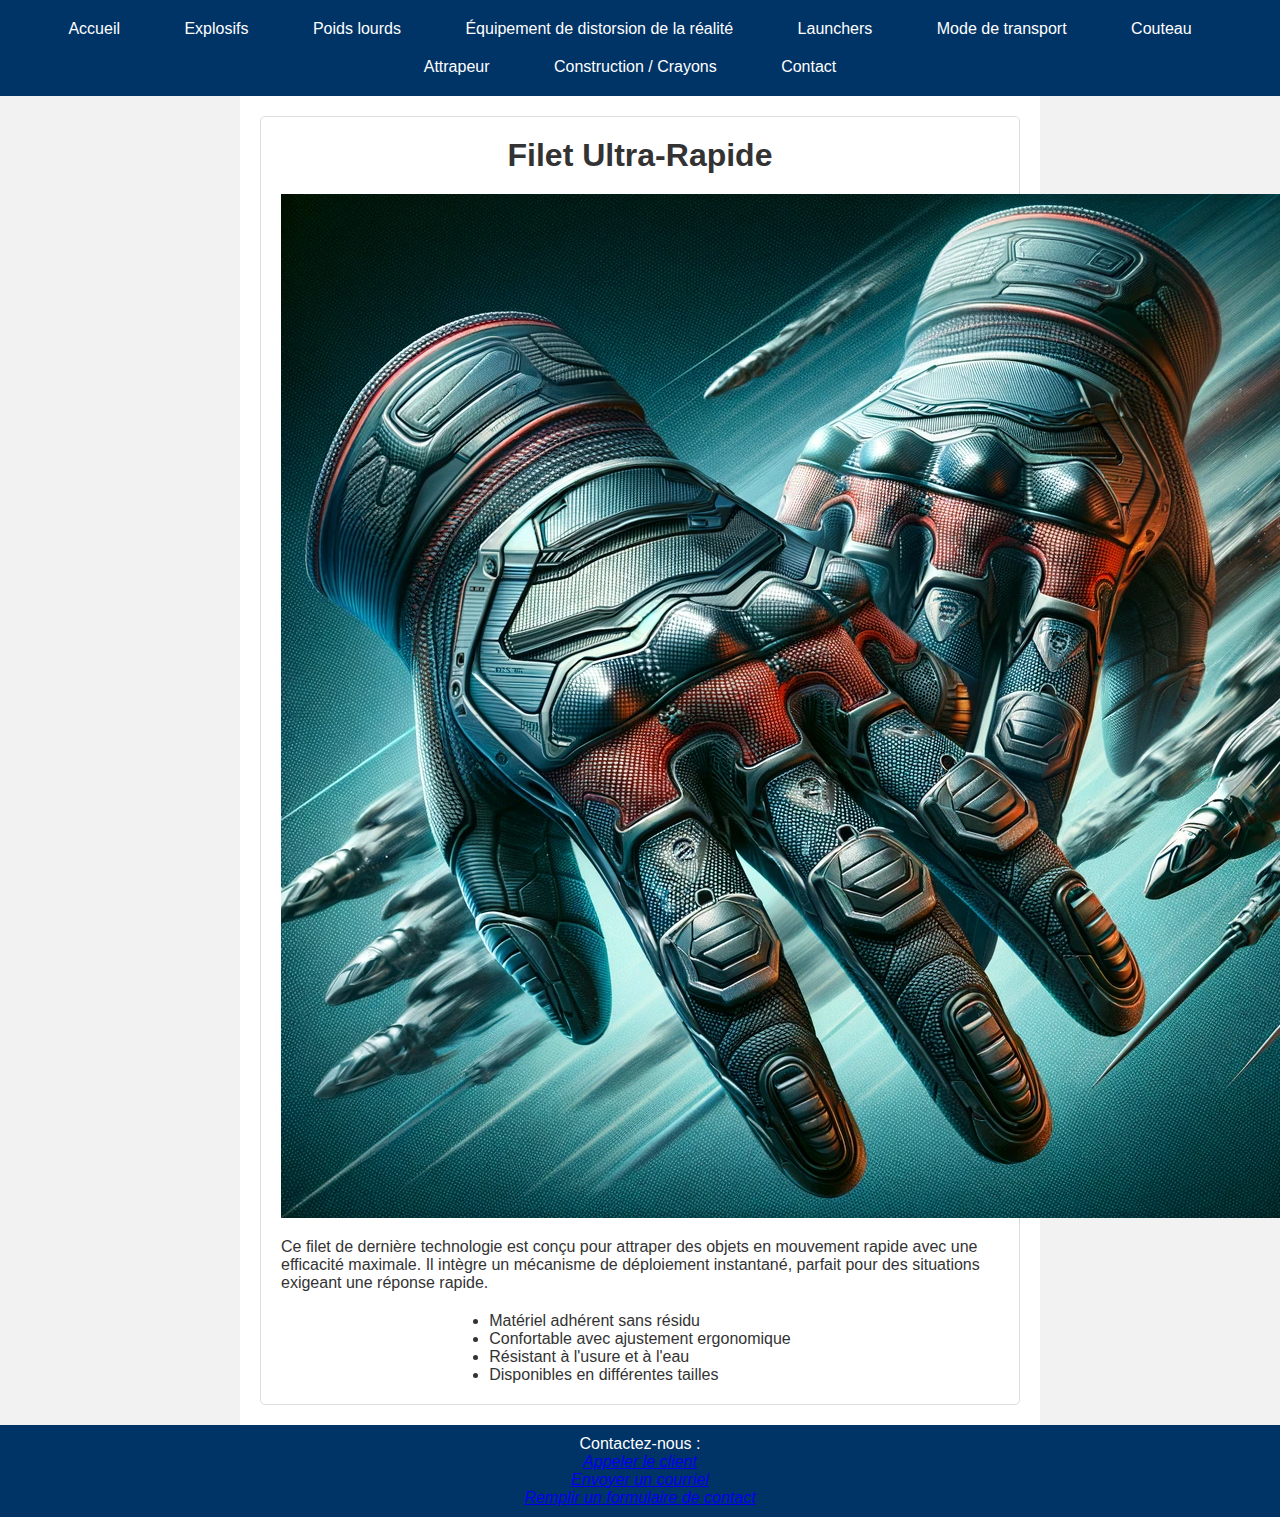
<file: Détails du produit/high-grip-gloves.html>
<!DOCTYPE html>
<html>
<head>
    <title>Filet Ultra-Rapide</title>
    <link rel="stylesheet" type="text/css" href="../css/style.css">
</head>
<body>
    <header>
        <nav>
            <ul>
                <li><a href="index.html">Accueil</a></li>
                <li><a href="explosifs.html">Explosifs</a></li>
                <li><a href="heavyweights.html">Poids lourds</a></li>
                <li><a href="distorting.html">Équipement de distorsion de la réalité</a></li>
                <li><a href="launchers.html">Launchers</a></li>
                <li><a href="transportation.html">Mode de transport</a></li>
                <li><a href="cutter.html">Couteau</a></li>
                <li><a href="catcher.html">Attrapeur</a></li>
                <li><a href="building.html">Construction / Crayons</a></li>
                <li><a href="contact.html">Contact</a></li>
            </ul>
        </nav>
    </header>

    <main>
        <section class="product-detail">
            <h1>Filet Ultra-Rapide</h1>
            <img src="../images/high-grip-gloves.png" alt="Gants à Haute Adhérence">
            <p>Ce filet de dernière technologie est conçu pour attraper des objets en mouvement rapide avec une efficacité maximale. Il intègre un mécanisme de déploiement instantané, parfait pour des situations exigeant une réponse rapide.</p>
            <ul>
                <li>Matériel adhérent sans résidu</li>
                <li>Confortable avec ajustement ergonomique</li>
                <li>Résistant à l'usure et à l'eau</li>
                <li>Disponibles en différentes tailles</li>
            </ul>
        </section>
    </main>

    <footer>
        <p>Contactez-nous :</p>
        <address>
            <a href="tel:0123456789">Appeler le client</a><br>
            <a href="mailto:dimitri.viel@ccnb.ca">Envoyer un courriel</a><br>
            <a href="contact.html">Remplir un formulaire de contact</a>
        </address>
    </footer>
</body>
</html>
</file>
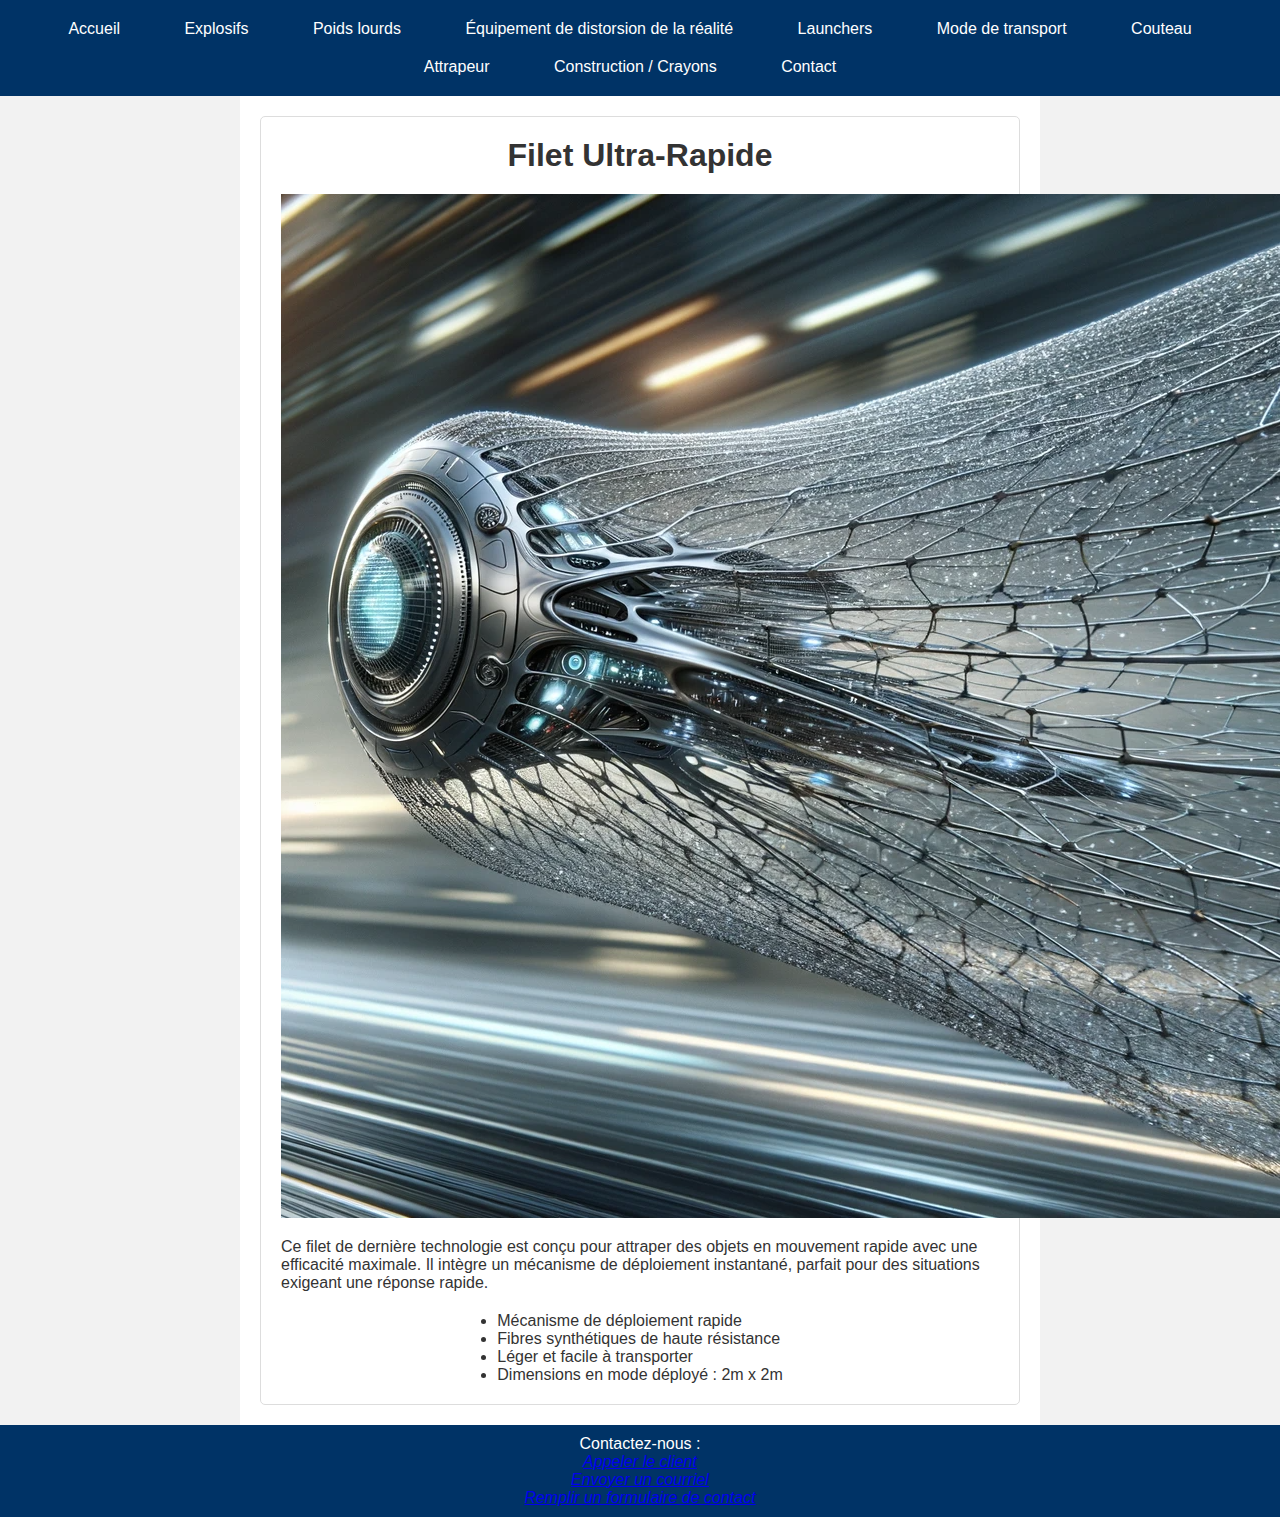
<file: Détails du produit/net-ultra-fast.html>
<!DOCTYPE html>
<html>
<head>
    <title>Filet Ultra-Rapide</title>
    <link rel="stylesheet" type="text/css" href="../css/style.css">
</head>
<body>
    <header>
        <nav>
            <ul>
                <li><a href="index.html">Accueil</a></li>
                <li><a href="explosifs.html">Explosifs</a></li>
                <li><a href="heavyweights.html">Poids lourds</a></li>
                <li><a href="distorting.html">Équipement de distorsion de la réalité</a></li>
                <li><a href="launchers.html">Launchers</a></li>
                <li><a href="transportation.html">Mode de transport</a></li>
                <li><a href="cutter.html">Couteau</a></li>
                <li><a href="catcher.html">Attrapeur</a></li>
                <li><a href="building.html">Construction / Crayons</a></li>
                <li><a href="contact.html">Contact</a></li>
            </ul>
        </nav>
    </header>

    <main>
        <section class="product-detail">
            <h1>Filet Ultra-Rapide</h1>
            <img src="../images/net-ultra-fast.png" alt="Filet Ultra-Rapide">
            <p>Ce filet de dernière technologie est conçu pour attraper des objets en mouvement rapide avec une efficacité maximale. Il intègre un mécanisme de déploiement instantané, parfait pour des situations exigeant une réponse rapide.</p>
            <ul>
                <li>Mécanisme de déploiement rapide</li>
                <li>Fibres synthétiques de haute résistance</li>
                <li>Léger et facile à transporter</li>
                <li>Dimensions en mode déployé : 2m x 2m</li>
            </ul>
        </section>
    </main>

    <footer>
        <p>Contactez-nous :</p>
        <address>
            <a href="tel:0123456789">Appeler le client</a><br>
            <a href="mailto:dimitri.viel@ccnb.ca">Envoyer un courriel</a><br>
            <a href="contact.html">Remplir un formulaire de contact</a>
        </address>
    </footer>
</body>
</html>
</file>
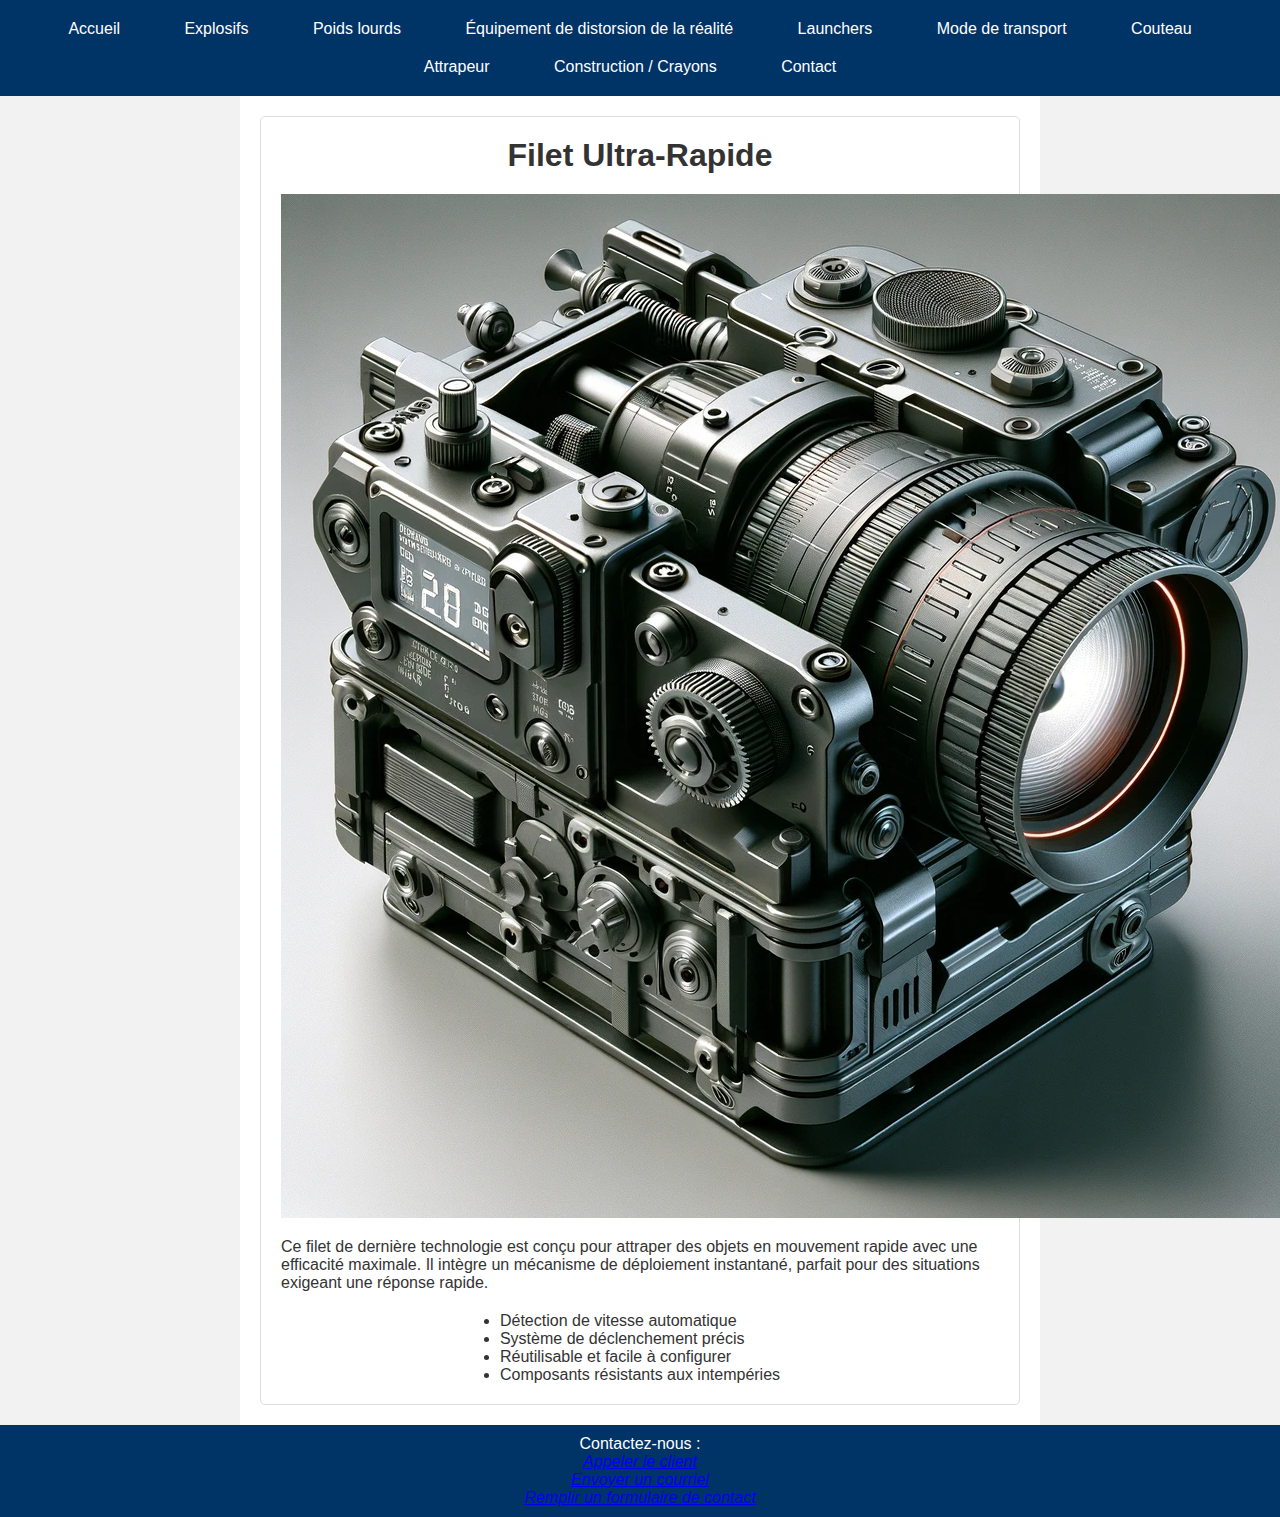
<file: Détails du produit/variable-speed-trap.html>
<!DOCTYPE html>
<html>
<head>
    <title>Filet Ultra-Rapide</title>
    <link rel="stylesheet" type="text/css" href="../css/style.css">
</head>
<body>
    <header>
        <nav>
            <ul>
                <li><a href="index.html">Accueil</a></li>
                <li><a href="explosifs.html">Explosifs</a></li>
                <li><a href="heavyweights.html">Poids lourds</a></li>
                <li><a href="distorting.html">Équipement de distorsion de la réalité</a></li>
                <li><a href="launchers.html">Launchers</a></li>
                <li><a href="transportation.html">Mode de transport</a></li>
                <li><a href="cutter.html">Couteau</a></li>
                <li><a href="catcher.html">Attrapeur</a></li>
                <li><a href="building.html">Construction / Crayons</a></li>
                <li><a href="contact.html">Contact</a></li>
            </ul>
        </nav>
    </header>

    <main>
        <section class="product-detail">
            <h1>Filet Ultra-Rapide</h1>
            <img src="../images/variable-speed-trap.png" alt="Piège à Vitesse Variable">
            <p>Ce filet de dernière technologie est conçu pour attraper des objets en mouvement rapide avec une efficacité maximale. Il intègre un mécanisme de déploiement instantané, parfait pour des situations exigeant une réponse rapide.</p>
            <ul>
                <li>Détection de vitesse automatique</li>
                <li>Système de déclenchement précis</li>
                <li>Réutilisable et facile à configurer</li>
                <li>Composants résistants aux intempéries</li>
            </ul>
        </section>
    </main>

    <footer>
        <p>Contactez-nous :</p>
        <address>
            <a href="tel:0123456789">Appeler le client</a><br>
            <a href="mailto:dimitri.viel@ccnb.ca">Envoyer un courriel</a><br>
            <a href="contact.html">Remplir un formulaire de contact</a>
        </address>
    </footer>
</body>
</html>
</file>
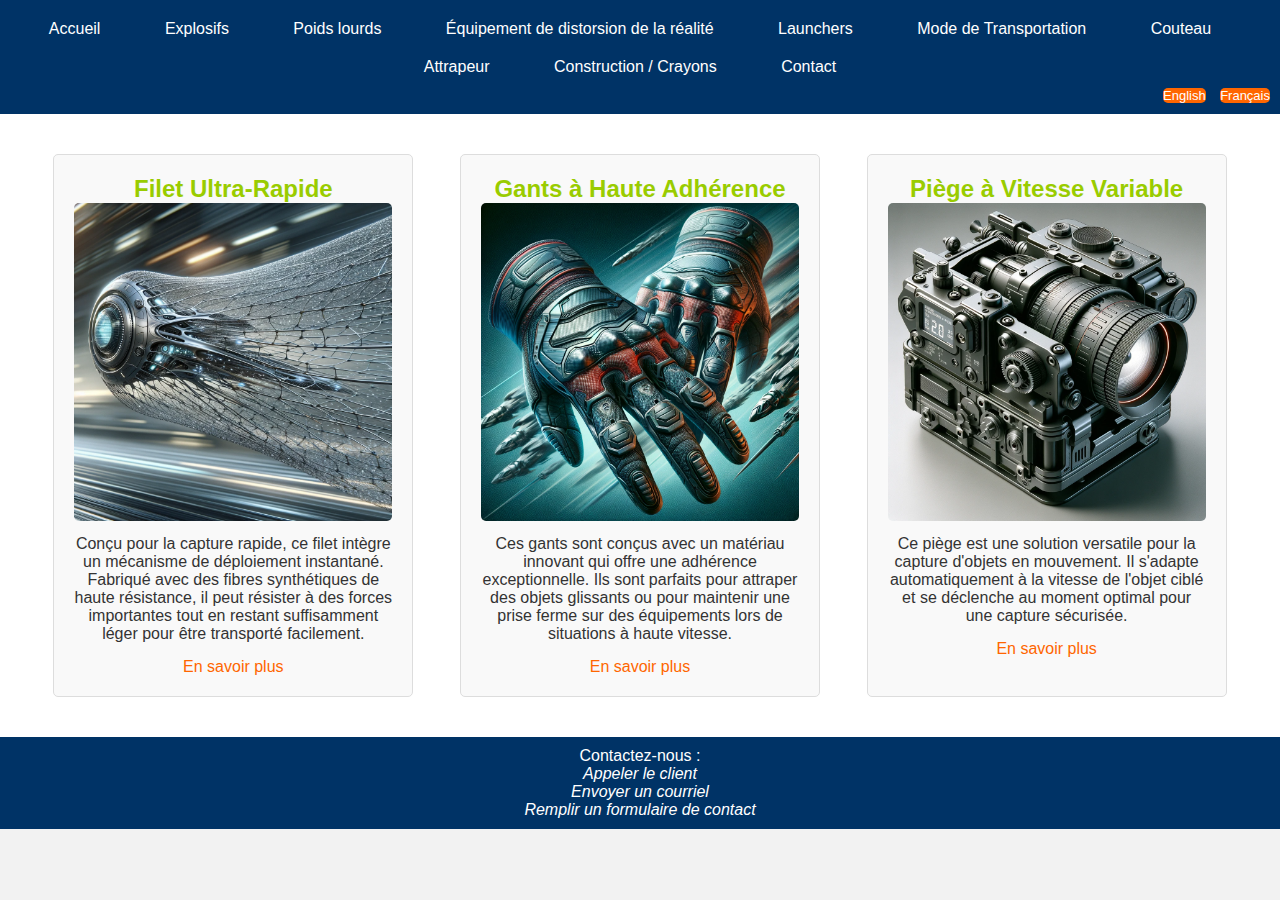
<file: html/Catcher.html>
<!DOCTYPE html>
<html lang="en">
    <meta charset="UTF-8">
    <meta name="viewport" content="width=device-width, initial-scale=1.0">
<head>
    <title>Catcher</title>
    <link rel="stylesheet" type="text/css" href="../css/stylecatcher.css">
</head>
<body>
    <header>
        <nav>
            <ul>
                <li><a href="index.html">Accueil</a></li>
                <li><a href="explosifs.html">Explosifs</a></li>
                <li><a href="heavyweights.html">Poids lourds</a></li>
                <li><a href="Distorting.html">Équipement de distorsion de la réalité</a></li>
                <li><a href="Launchers.html">Launchers</a></li>
                <li><a href="Transportation.html">Mode de Transportation</a></li>
                <li><a href="Cutter.html">Couteau</a></li>
                <li><a href="catcher.html">Attrapeur</a></li>
                <li><a href="Building.html">Construction / Crayons</a></li>
                <li><a href="Contact.html">Contact</a></li>
            </ul>
            <div class="language-selector">
                <button onclick="changeLanguage('en')">English</button>
                <button onclick="changeLanguage('fr')">Français</button>
            </div>
        </nav>
    </header>
    <main>   
        <main>
            <section class="product-list">
                <!-- Produit: Filet Ultra-Rapide -->
                <article class="product">
                    <h2>Filet Ultra-Rapide</h2>
                    <img src="../images/net-ultra-fast.png" alt="Filet Ultra-Rapide">
                    <p>Conçu pour la capture rapide, ce filet intègre un mécanisme de déploiement instantané. Fabriqué avec des fibres synthétiques de haute résistance, il peut résister à des forces importantes tout en restant suffisamment léger pour être transporté facilement.</p>
                    <a href="../Details du produit/net-ultra-fast.html">En savoir plus</a>
                </article>
        
                <!-- Produit: Gants à Haute Adhérence -->
                <article class="product">
                    <h2>Gants à Haute Adhérence</h2>
                    <img src="../images/high-grip-gloves.png" alt="Gants à Haute Adhérence">
                    <p>Ces gants sont conçus avec un matériau innovant qui offre une adhérence exceptionnelle. Ils sont parfaits pour attraper des objets glissants ou pour maintenir une prise ferme sur des équipements lors de situations à haute vitesse.</p>
                    <a href="../Details du produit/high-grip-gloves.html">En savoir plus</a>
                </article>
        
                <!-- Produit: Piège à Vitesse Variable -->
                <article class="product">
                    <h2>Piège à Vitesse Variable</h2>
                    <img src="../images/variable-speed-trap.png" alt="Piège à Vitesse Variable">
                    <p>Ce piège est une solution versatile pour la capture d'objets en mouvement. Il s'adapte automatiquement à la vitesse de l'objet ciblé et se déclenche au moment optimal pour une capture sécurisée.</p>
                   
                    <a href="../Details du produit/variable-speed-trap.html">En savoir plus</a>
                </article>
            </section>
        </main>
        
    </main>
    <footer>
        <p>Contactez-nous :</p>
        <address>
            <a href="tel:0123456789"> Appeler le client</a><br>
            <a href="mailto:Dimtri.Viel@ccnb.ca"> Envoyer un courriel</a><br>
            <a href="contact.html"> Remplir un formulaire de contact</a>
        </address>
    </footer>
</body>
</html>
</file>
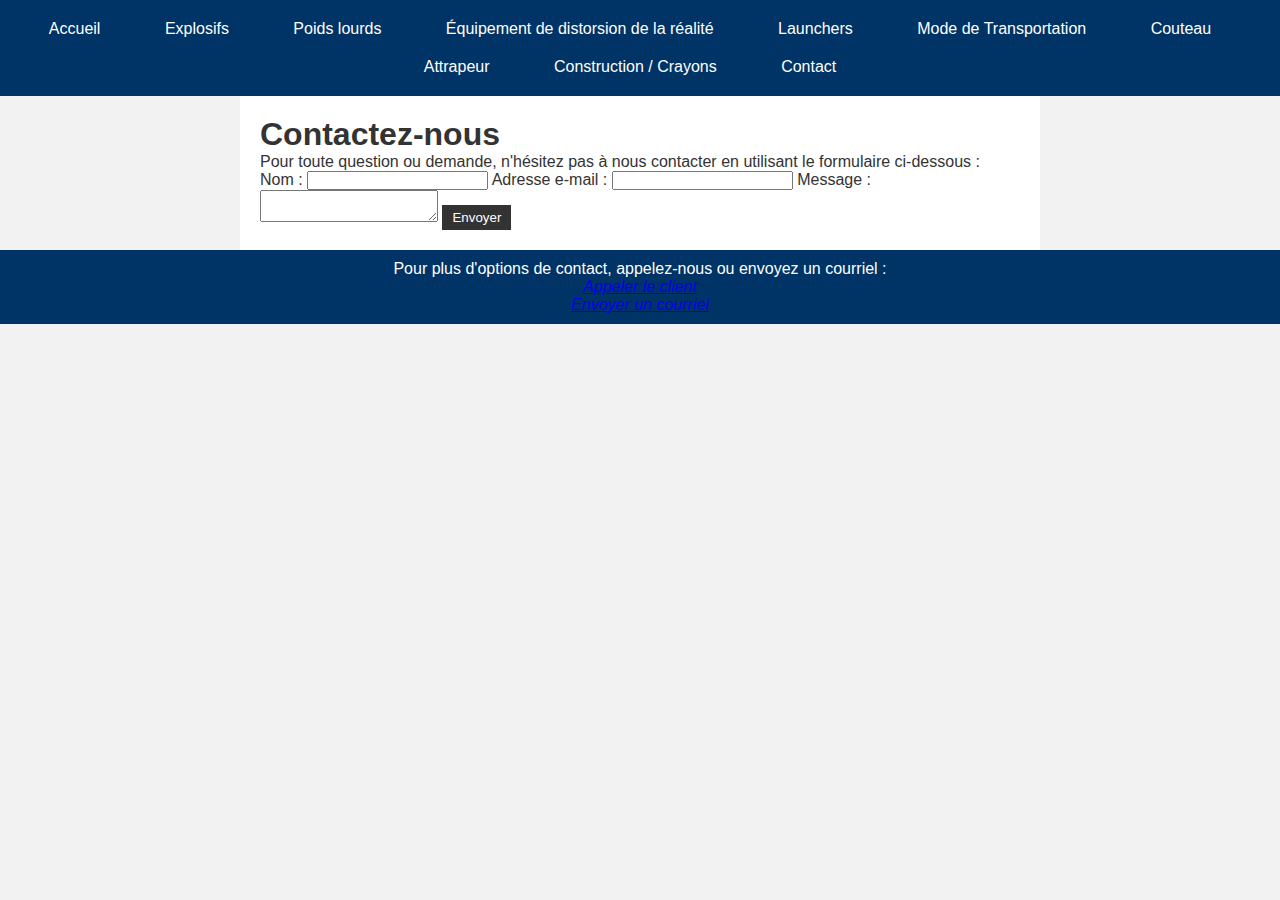
<file: html/Contact.html>
<!DOCTYPE html>
<html>
<head>
    <title>Contact - Acme Corp</title>
    <link rel="stylesheet" type="text/css" href="../css/style.css">
</head>
<body>

    <header>
        <nav>
            <ul>
                <li><a href="index.html">Accueil</a></li>
                <li><a href="explosifs.html">Explosifs</a></li>
                <li><a href="heavyweights.html">Poids lourds</a></li>
                <li><a href="Distorting.html">Équipement de distorsion de la réalité</a></li>
                <li><a href="Launchers.html">Launchers</a></li>
                <li><a href="Transportation.html">Mode de Transportation</a></li>
                <li><a href="Cutter.html">Couteau</a></li>
                <li><a href="catcher.html">Attrapeur</a></li>
                <li><a href="Building.html">Construction / Crayons</a></li>
                <li><a href="Contact.html">Contact</a></li>
            </ul>
        </nav>
    </header>
    
    <main>
        <h1>Contactez-nous</h1>
        <p>Pour toute question ou demande, n'hésitez pas à nous contacter en utilisant le formulaire ci-dessous :</p>
        <form action="#" method="post">
            <label for="nom">Nom :</label>
            <input type="text" id="nom" name="nom" required>
            
            <label for="email">Adresse e-mail :</label>
            <input type="email" id="email" name="email" required>
            
            <label for="message">Message :</label>
            <textarea id="message" name="message" required></textarea>
            
            <button type="submit">Envoyer</button>
        </form>
    </main>
    
    <footer>
        <p>Pour plus d'options de contact, appelez-nous ou envoyez un courriel :</p>
        <address>
            <a href="tel:0123456789">Appeler le client</a><br>
            <a href="mailto:Dimtri.Viel@ccnb.ca">Envoyer un courriel</a>
        </address>
    </footer>
</body>
</html>
</file>
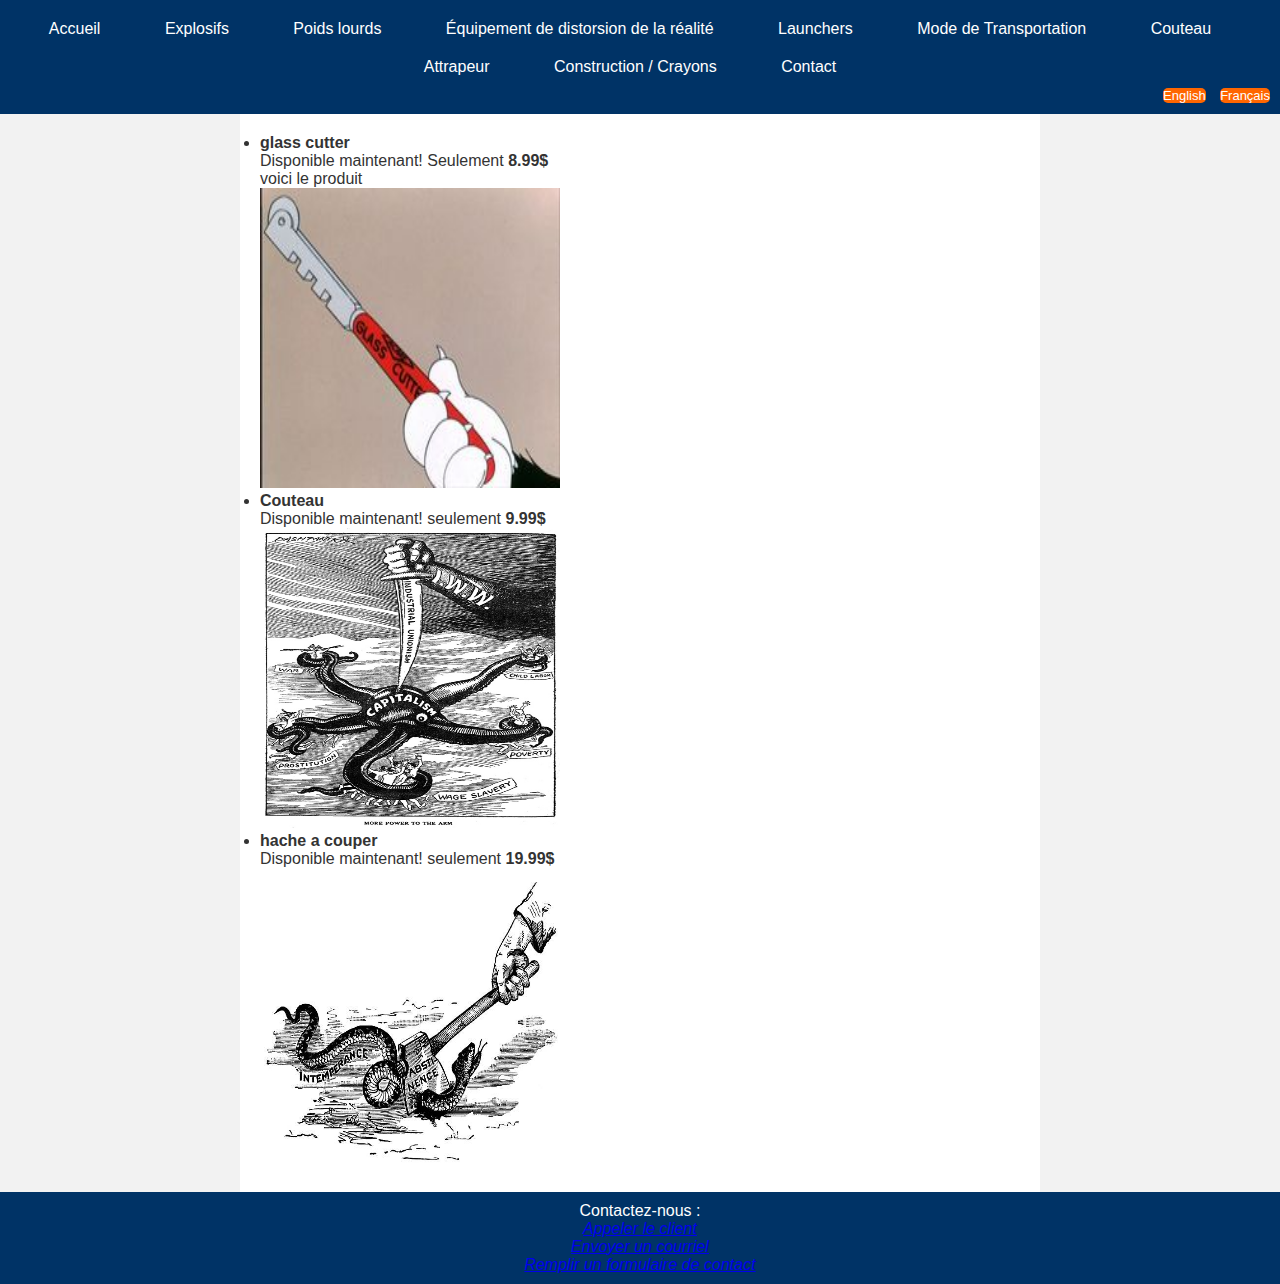
<file: html/Cutter.html>
<!DOCTYPE html>
<html>
<head>
    <title>Cutter</title>
    <link rel="stylesheet" type="text/css" href="../css/style.css">
</head>
<body>
    <header>
        <nav>
            <ul>
                <li><a href="index.html">Accueil</a></li>
                <li><a href="explosifs.html">Explosifs</a></li>
                <li><a href="heavyweights.html">Poids lourds</a></li>
                <li><a href="Distorting.html">Équipement de distorsion de la réalité</a></li>
                <li><a href="Launchers.html">Launchers</a></li>
                <li><a href="Transportation.html">Mode de Transportation</a></li>
                <li><a href="Cutter.html">Couteau</a></li>
                <li><a href="catcher.html">Attrapeur</a></li>
                <li><a href="Building.html">Construction / Crayons</a></li>
                <li><a href="Contact.html">Contact</a></li>
            </ul>

            <div class="language-selector">
                <button onclick="changeLanguage('en')">English</button>
                <button onclick="changeLanguage('fr')">Français</button>
            </div>
        </nav>
    </header>
    <main>
        <!-- Insérez ici la liste des articles pour couper -->
        <ul>
            <li> <strong> glass cutter</strong></li>
                Disponible maintenant! Seulement <strong>8.99$</strong> 
        </ul>
        <p>voici le produit</p>
        <img src="../images/glass cutter.jpg" alt=" glass cutter " width="300" height="300">

        <ul>
            <li> <strong>Couteau</strong></li>
            Disponible maintenant! seulement <strong>9.99$</strong>
        </ul>
        <img src="../images/couteau.jpg" alt="couteau" width="300" height="300">
         
        <ul>
            <li> <strong>hache a couper</strong></li>
            Disponible maintenant! seulement <strong>19.99$</strong>
        </ul>
        <img src="../images/hache.jpg" alt="balls" alt="hache" width="300" height="300">
                
        
    </main>
    <footer>
        <p>Contactez-nous :</p>
        <address>
            <a href="tel:0123456789"> Appeler le client</a><br>
            <a href="mailto:Dimtri.Viel@ccnb.ca"> Envoyer un courriel</a><br>
            <a href="contact.html"> Remplir un formulaire de contact</a>
        </address>
    </footer>
</body>
</html>
</file>
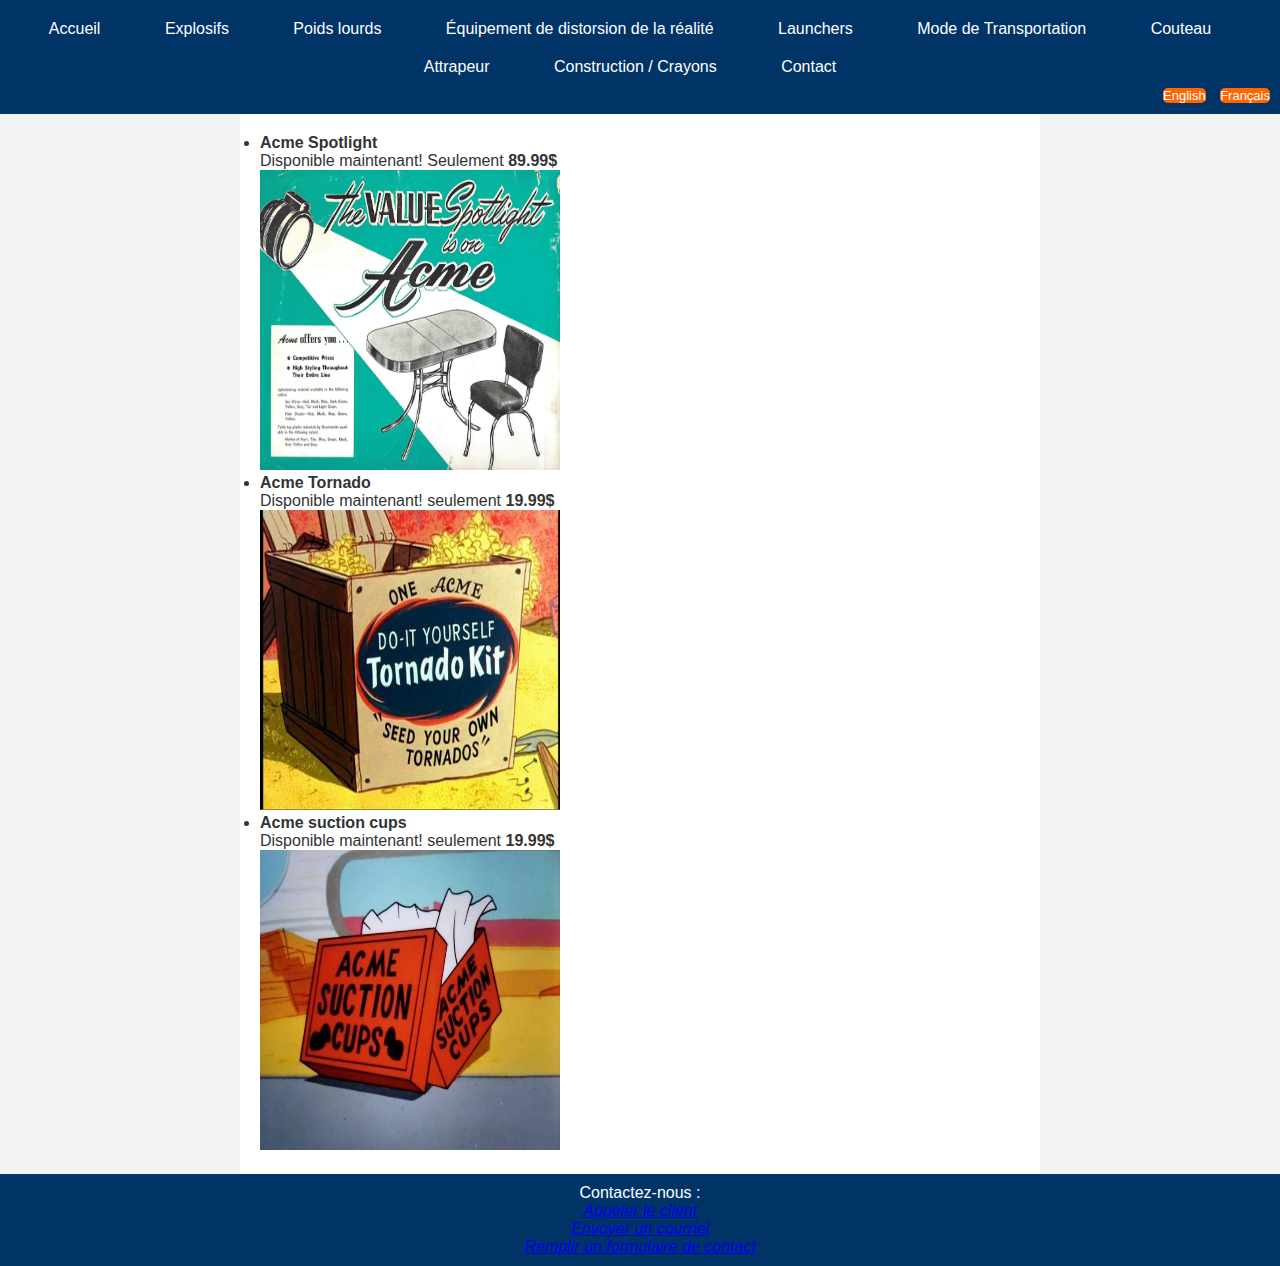
<file: html/Distorting.html>
<!DOCTYPE html>
<html>
<head>
    <title>Reality-Distorting Equipment</title>
    <link rel="stylesheet" type="text/css" href="../css/style.css">
</head>
<body>
    <header>
        <nav>
            <ul>
                <li><a href="index.html">Accueil</a></li>
                <li><a href="explosifs.html">Explosifs</a></li>
                <li><a href="heavyweights.html">Poids lourds</a></li>
                <li><a href="Distorting.html">Équipement de distorsion de la réalité</a></li>
                <li><a href="Launchers.html">Launchers</a></li>
                <li><a href="Transportation.html">Mode de Transportation</a></li>
                <li><a href="Cutter.html">Couteau</a></li>
                <li><a href="catcher.html">Attrapeur</a></li>
                <li><a href="Building.html">Construction / Crayons</a></li>
                <li><a href="Contact.html">Contact</a></li>
            </ul>

            <div class="language-selector">
                <button onclick="changeLanguage('en')">English</button>
                <button onclick="changeLanguage('fr')">Français</button>
            </div>   
        </nav>
    </header>
    <main>
        <!-- Insérez ici la liste des articles pour créer de nouvelles dimensions -->
        
        <ul>
            <li> <strong> Acme Spotlight</strong></li>
                Disponible maintenant! Seulement <strong>89.99$</strong>
        </ul>
        <img src="../images/acme Spotlight.jpg" alt=" Spotlight " width="300" height="300">
        
        <ul>
            
            <li> <strong>Acme Tornado</strong></li>
            Disponible maintenant! seulement <strong>19.99$</strong>
        </ul>
        <img src="../images/Acme Tornado.jpg" alt="Tornado" width="300" height="300">
         
        <ul>
            <li> <strong>Acme suction cups</strong></li>
            Disponible maintenant! seulement <strong>19.99$</strong>
        </ul>
        <img src="../images/suction cups.jpg" alt="suction cups" alt="hache" width="300" height="300">
        
    </main>
    <footer>
        <p>Contactez-nous :</p>
        <address>
            <a href="tel:0123456789"> Appeler le client</a><br>
            <a href="mailto:Dimtri.Viel@ccnb.ca"> Envoyer un courriel</a><br>
            <a href="contact.html"> Remplir un formulaire de contact</a>
        </address>
    </footer>
</body>
</html>
</file>
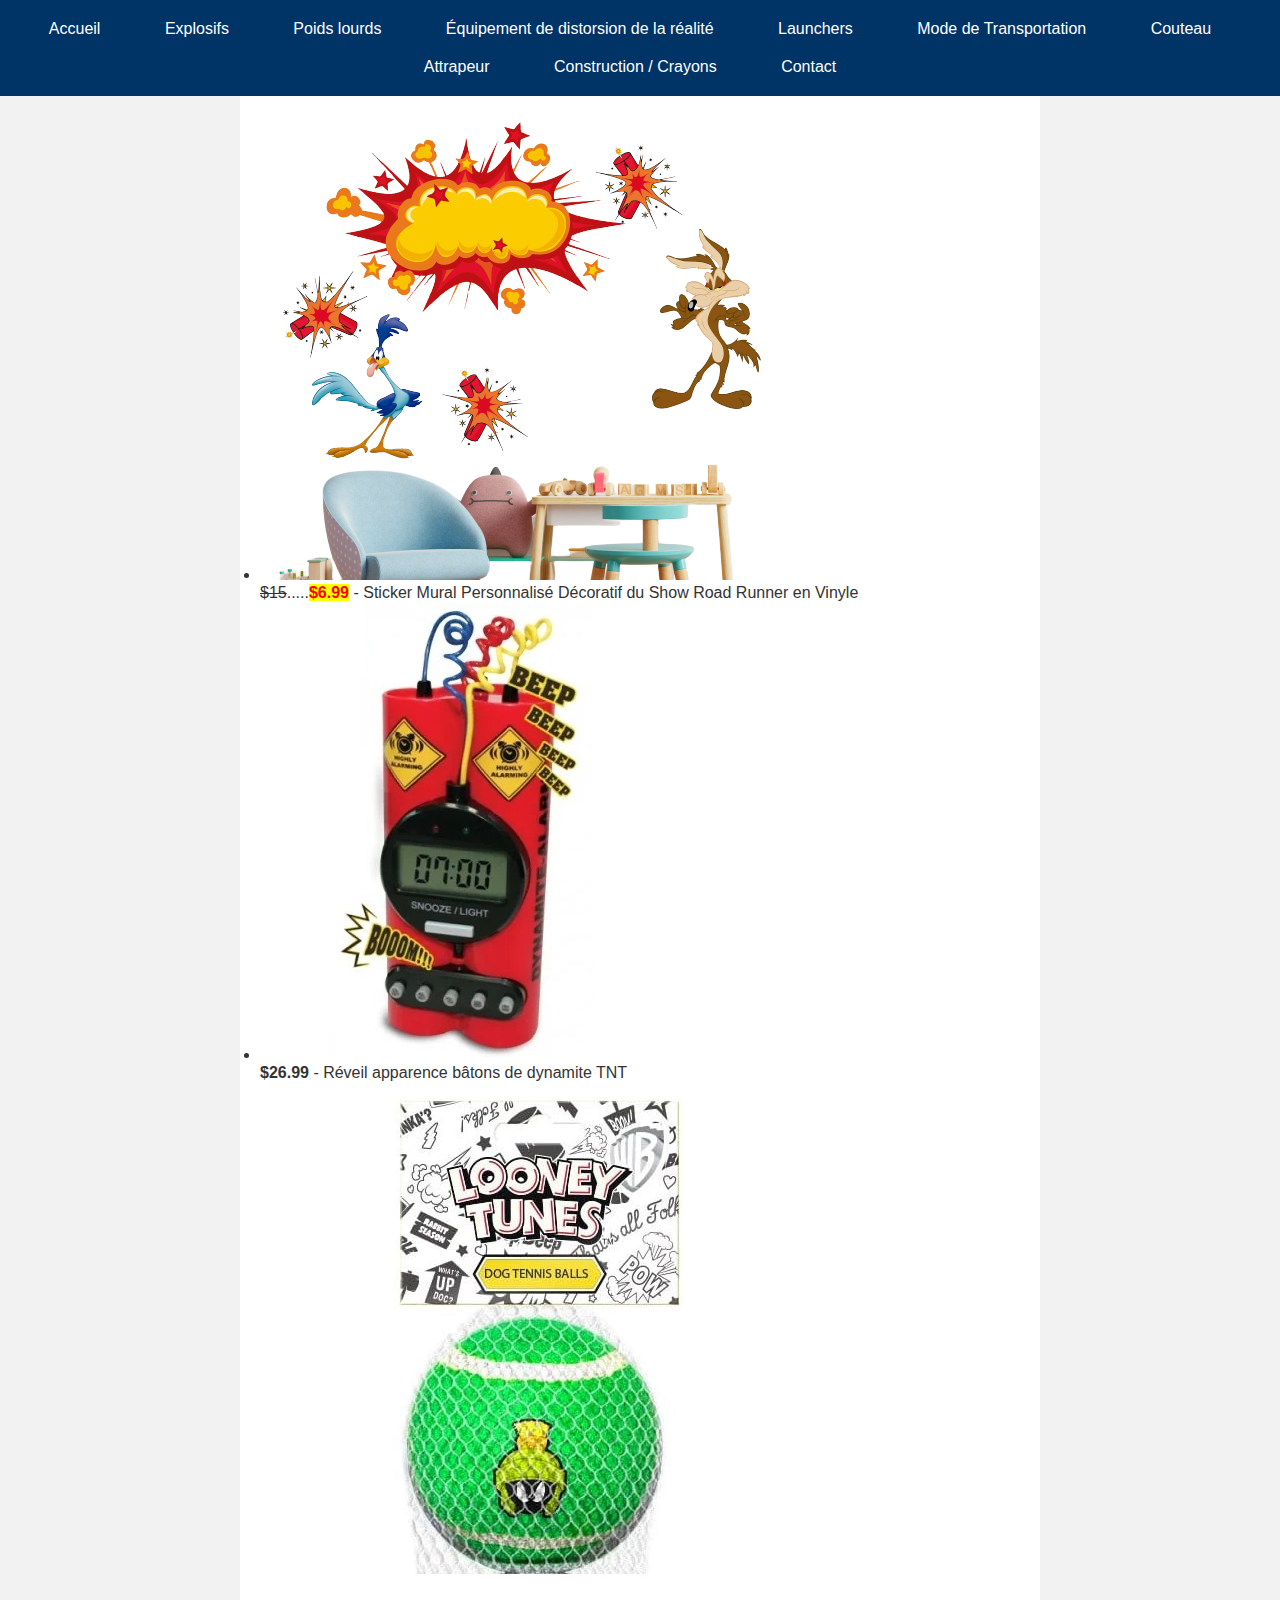
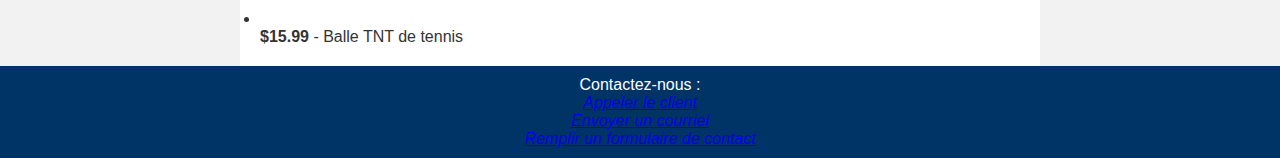
<file: html/Explosifs.html>
<!DOCTYPE html>
<html>
<head>
    <title>Explosifs</title>
    <link rel="stylesheet" type="text/css" href="../css/style.css">
</head>
<body>
    <header>
        <nav>
            <ul>
                <li><a href="index.html">Accueil</a></li>
                <li><a href="explosifs.html">Explosifs</a></li>
                <li><a href="heavyweights.html">Poids lourds</a></li>
                <li><a href="Distorting.html">Équipement de distorsion de la réalité</a></li>
                <li><a href="Launchers.html">Launchers</a></li>
                <li><a href="Transportation.html">Mode de Transportation</a></li>
                <li><a href="Cutter.html">Couteau</a></li>
                <li><a href="catcher.html">Attrapeur</a></li>
                <li><a href="Building.html">Construction / Crayons</a></li>
                <li><a href="Contact.html">Contact</a></li>
            </ul>
        </nav>
    </header>
    <main>
        <ul>
            <li><img src="../images/1-Sticker_Mural.png"><p> <del>$15</del>.....<mark style="color: red;"><b>$6.99</b></mark> - Sticker Mural Personnalisé Décoratif du Show Road Runner en Vinyle</p></li>
            <li><img src="../images/4-TNT.jpg"><p> <b>$26.99</b> - Réveil apparence bâtons de dynamite TNT</p></li>
            <li><img src="../images/5-TNTtennis.jpg"><p> <b>$15.99</b> - Balle TNT de tennis </p></li>
        </ul>
    </main>
    <footer>
        <p>Contactez-nous :</p>
        <address>
            <a href="tel:0123456789"> Appeler le client</a><br>
            <a href="mailto:Dimtri.Viel@ccnb.ca"> Envoyer un courriel</a><br>
            <a href="contact.html"> Remplir un formulaire de contact</a>
        </address>
    </footer>
</body>
</html>
</file>
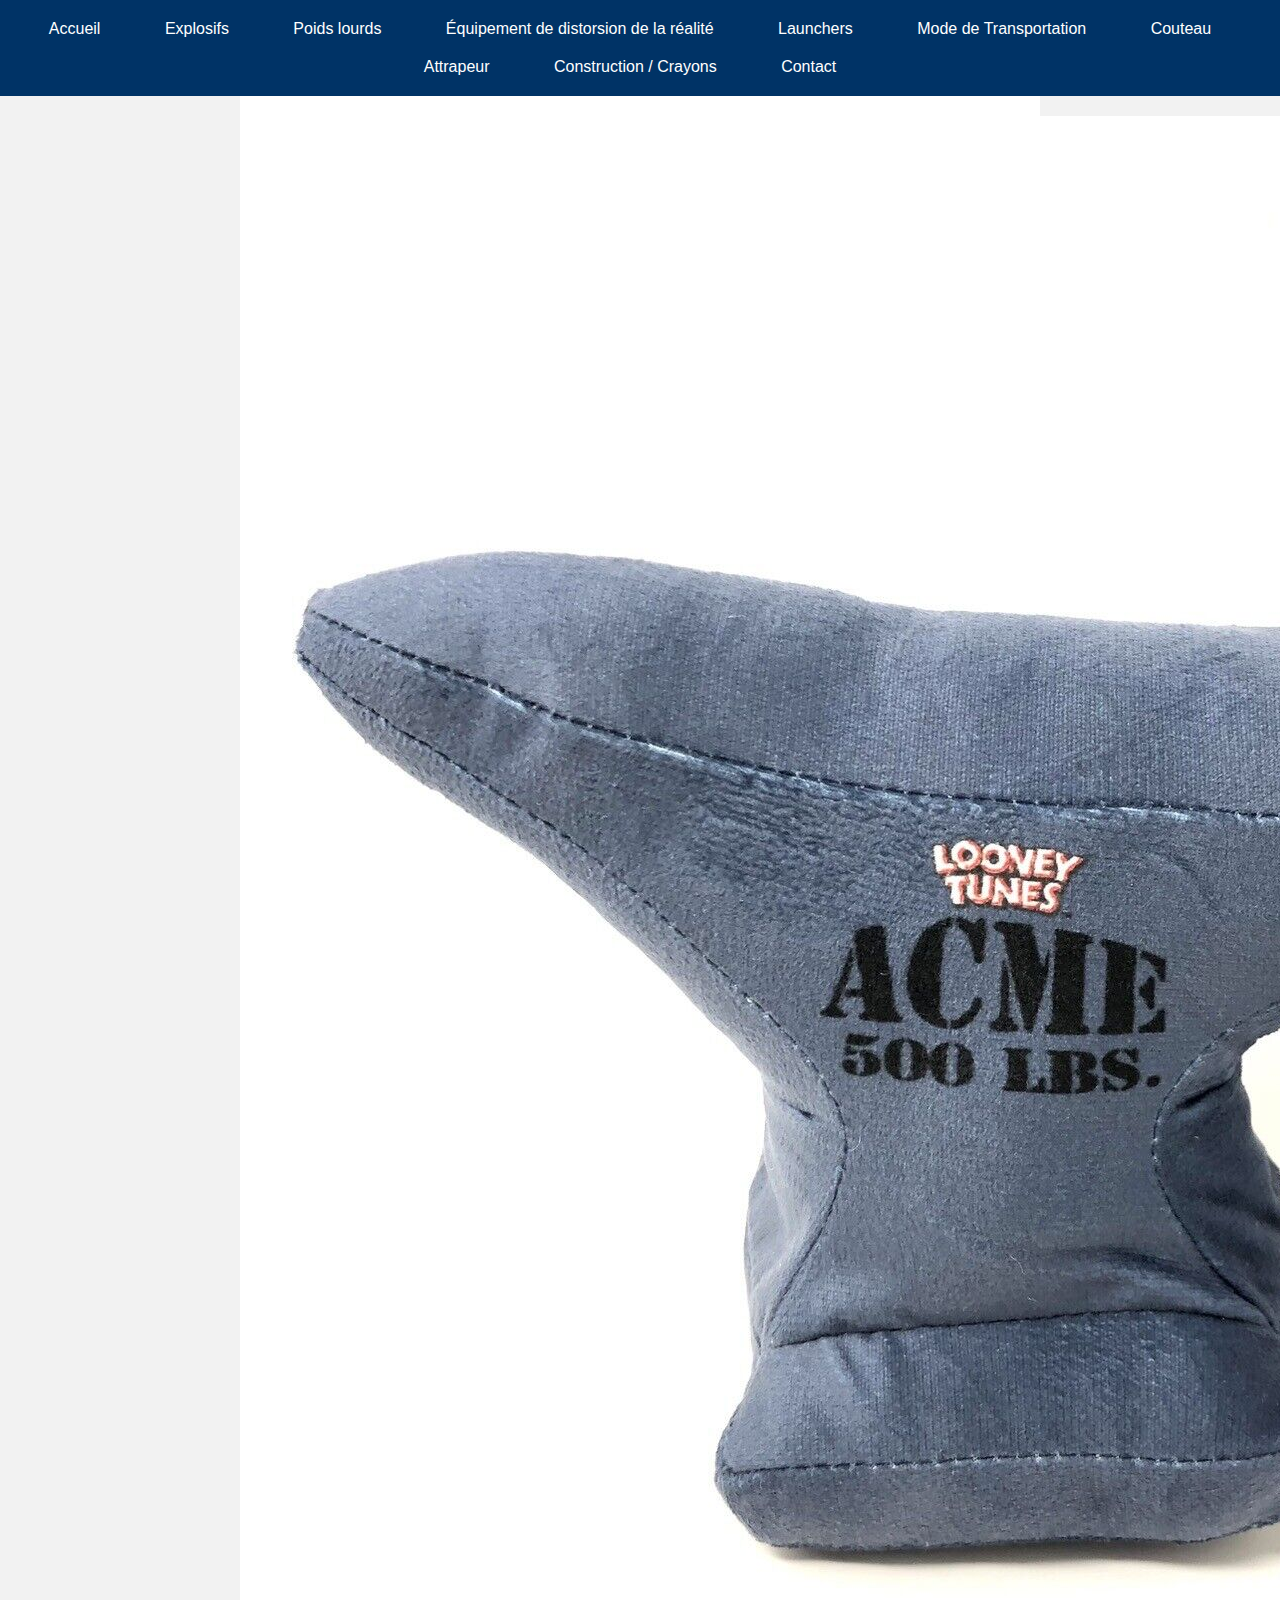
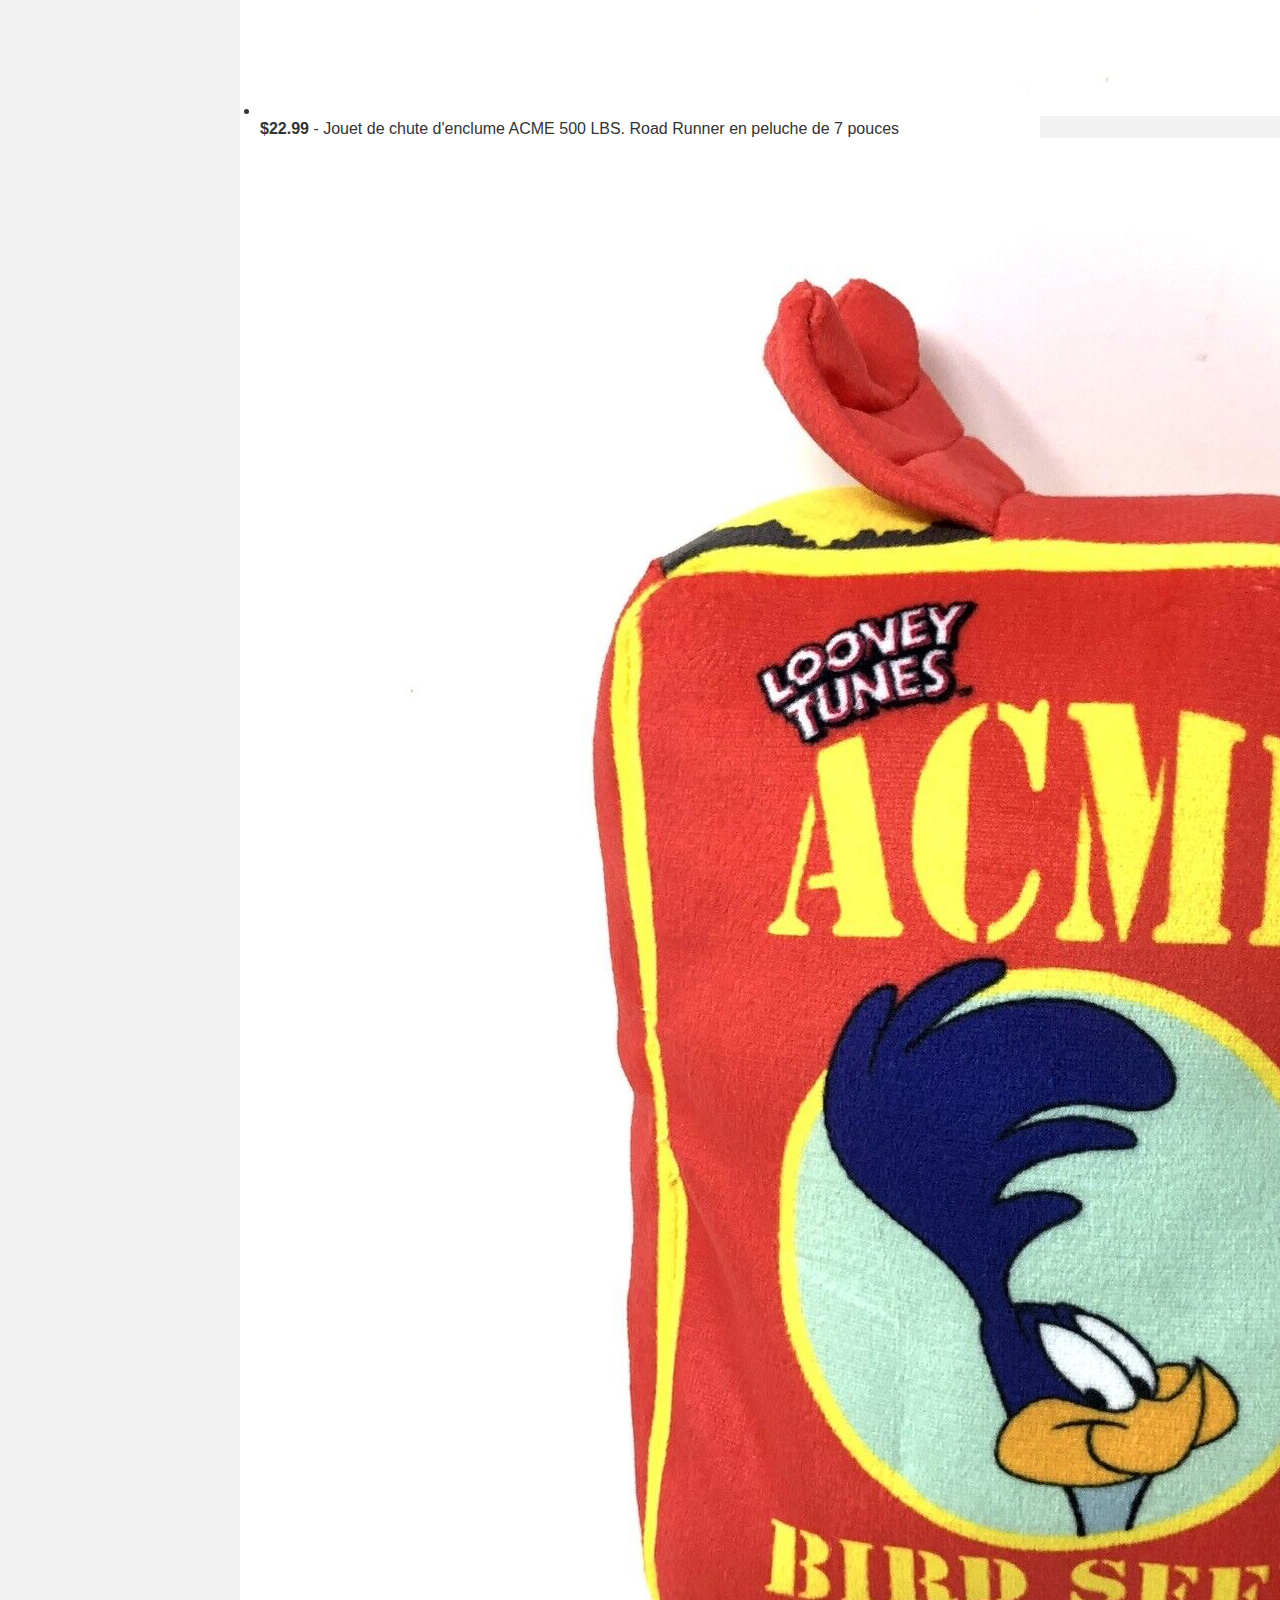
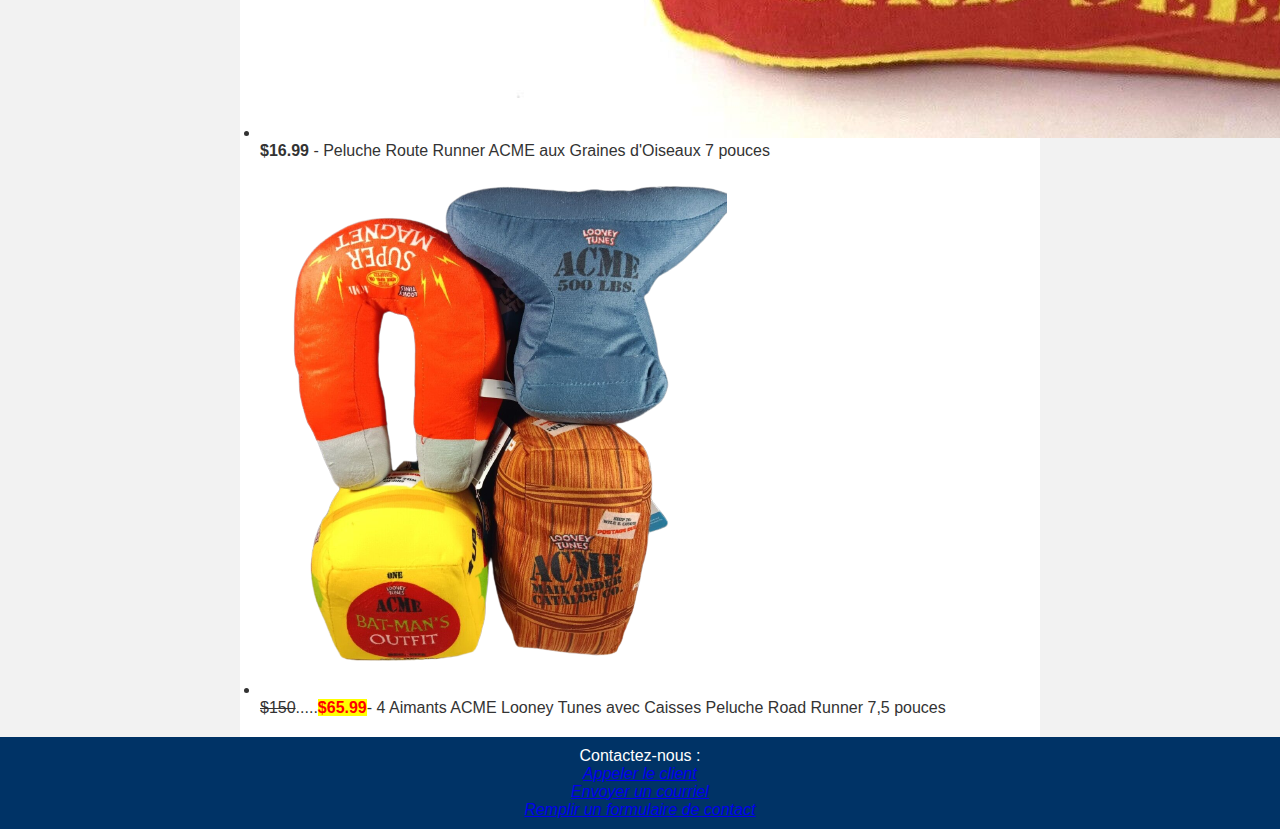
<file: html/Heavyweights.html>
<!DOCTYPE html>
<html>
<head>
    <title>Heavyweights</title>
    <link rel="stylesheet" type="text/css" href="../css/style.css">
</head>
<body>
    <header>
        <nav>
            <ul>
                <li><a href="index.html">Accueil</a></li>
                <li><a href="explosifs.html">Explosifs</a></li>
                <li><a href="heavyweights.html">Poids lourds</a></li>
                <li><a href="Distorting.html">Équipement de distorsion de la réalité</a></li>
                <li><a href="Launchers.html">Launchers</a></li>
                <li><a href="Transportation.html">Mode de Transportation</a></li>
                <li><a href="Cutter.html">Couteau</a></li>
                <li><a href="catcher.html">Attrapeur</a></li>
                <li><a href="Building.html">Construction / Crayons</a></li>
                <li><a href="Contact.html">Contact</a></li>
            </ul>
        </nav>
    </header>
    <main>
        <ul>
            <li><img src="../images/1-Enclume_Acme.jpg"><p><b>$22.99</b> - Jouet de chute d'enclume ACME 500 LBS. Road Runner en peluche de 7 pouces</p></li>
            <li><img src="../images/2-Runner_ACME.jpg"><p><b>$16.99</b> - Peluche Route Runner ACME aux Graines d'Oiseaux 7 pouces</p></li>
            <li><img src="../images/3-LooneyTunes_4.png"><p><del>$150</del>.....<mark style="color: red;"><b>$65.99</b></mark>- 4 Aimants ACME Looney Tunes avec Caisses Peluche Road Runner 7,5 pouces</p></li>
        </ul>
    </main>
    <footer>
        <p>Contactez-nous :</p>
        <address>
            <a href="tel:0123456789"> Appeler le client</a><br>
            <a href="mailto:Dimtri.Viel@ccnb.ca"> Envoyer un courriel</a><br>
            <a href="contact.html"> Remplir un formulaire de contact</a>
        </address>
    </footer>
</body>
</html>
</file>
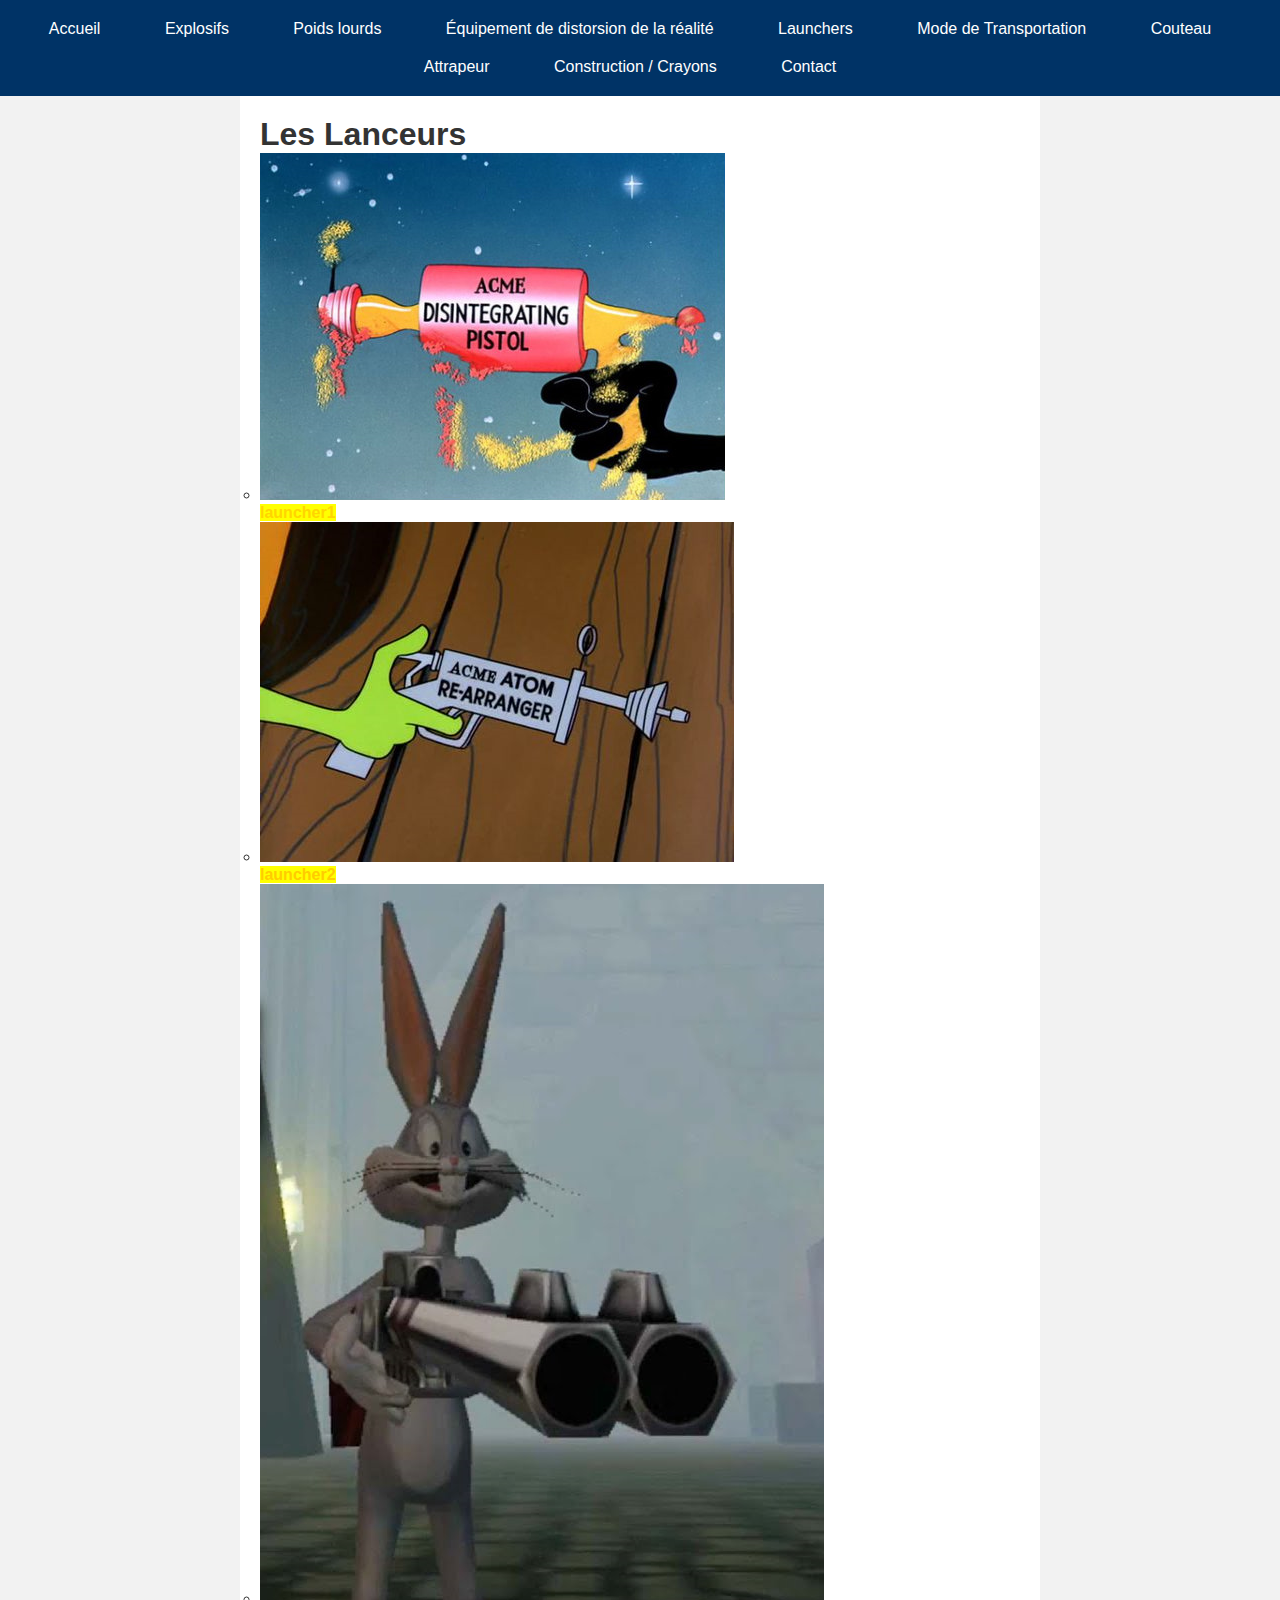
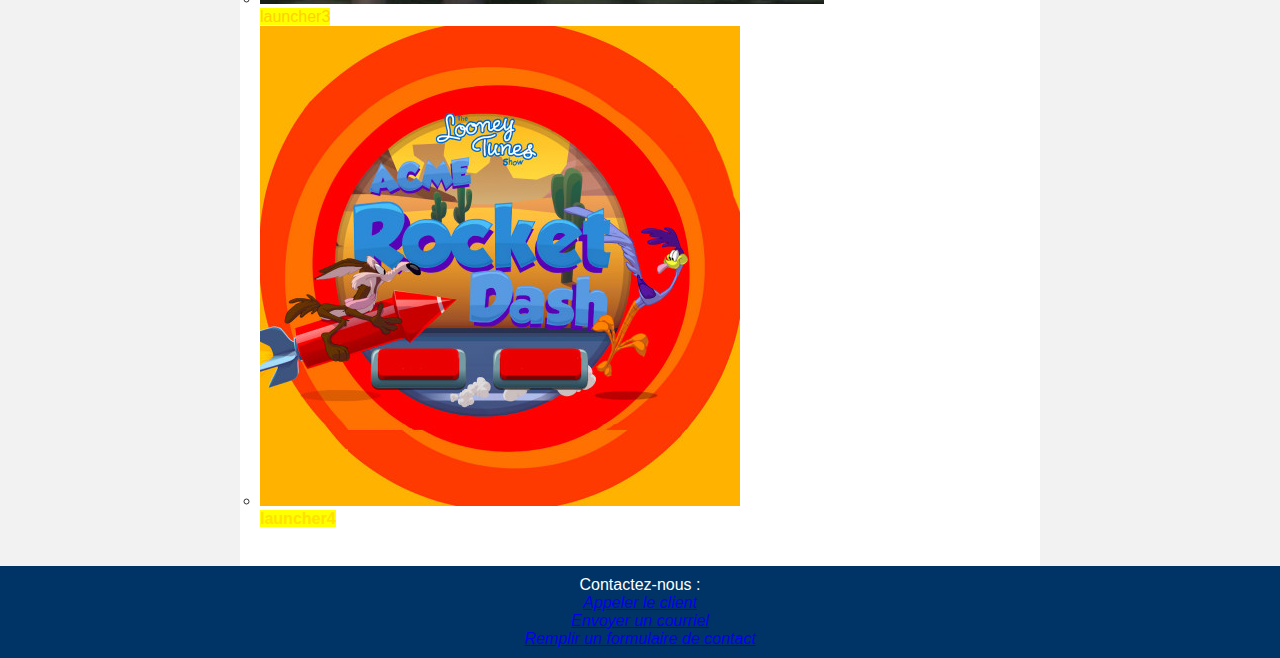
<file: html/Launchers.html>
<!DOCTYPE html>
<html>
<head>
    <title>Launchers</title>
    <link rel="stylesheet" type="text/css" href="../css/style.css">
</head>
<body>
    <header>
        <nav>
            <ul>
                <li><a href="index.html">Accueil</a></li>
                <li><a href="explosifs.html">Explosifs</a></li>
                <li><a href="heavyweights.html">Poids lourds</a></li>
                <li><a href="Distorting.html">Équipement de distorsion de la réalité</a></li>
                <li><a href="Launchers.html">Launchers</a></li>
                <li><a href="Transportation.html">Mode de Transportation</a></li>
                <li><a href="Cutter.html">Couteau</a></li>
                <li><a href="catcher.html">Attrapeur</a></li>
                <li><a href="Building.html">Construction / Crayons</a></li>
                <li><a href="Contact.html">Contact</a></li>
            </ul>
        </nav>
    </header>
    <main>
        <!-- Insérez ici la liste des articles pour lancer des objets -->
        <h1>Les Lanceurs</h1>
    <ul>
        <ul>
            <li><img src="../images/Acme launcher1.png "><p><b> <mark style="color: rgb(255, 213, 0);"><b>launcher1</b></mark></b></p></li>
            <li><img src="../images/Acme launcher2.png "><p><b><mark style="color: hsl(48, 100%, 50%);"><b>launcher2</b></mark></b></p></li>
            <li><img src="../images/Acme launcher3.png "><p><mark style="color: rgb(255, 208, 0);"><b></b>launcher3</mark></p></li>
            <li><img src="../images/Acme launcher4.png "><p><mark style="color: rgb(255, 225, 0);"><b>launcher4</b></mark></p></li>
    </ul>

    </main>
    <footer>
        <p>Contactez-nous :</p>
        <address>
            <a href="tel:0123456789"> Appeler le client</a><br>
            <a href="mailto:Dimtri.Viel@ccnb.ca"> Envoyer un courriel</a><br>
            <a href="contact.html"> Remplir un formulaire de contact</a>
        </address>
    </footer>
</body>
</html>
</file>
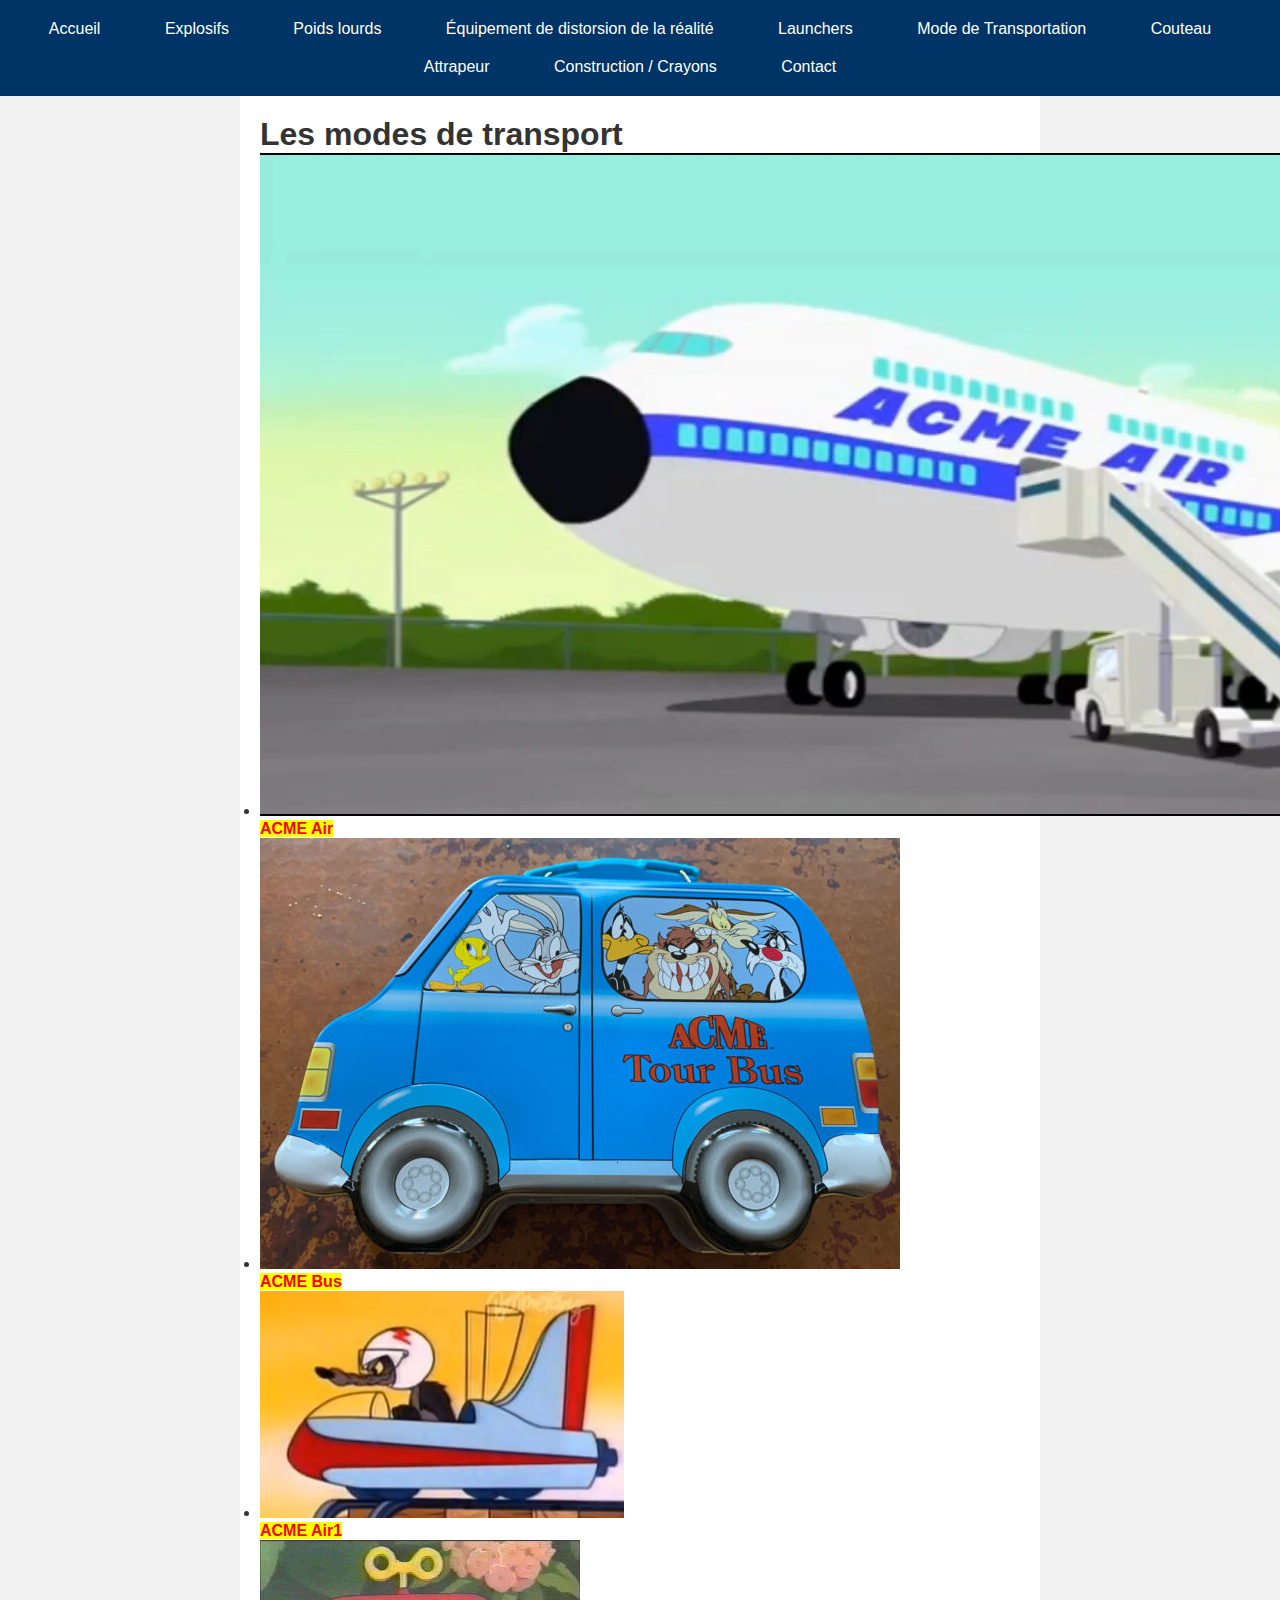
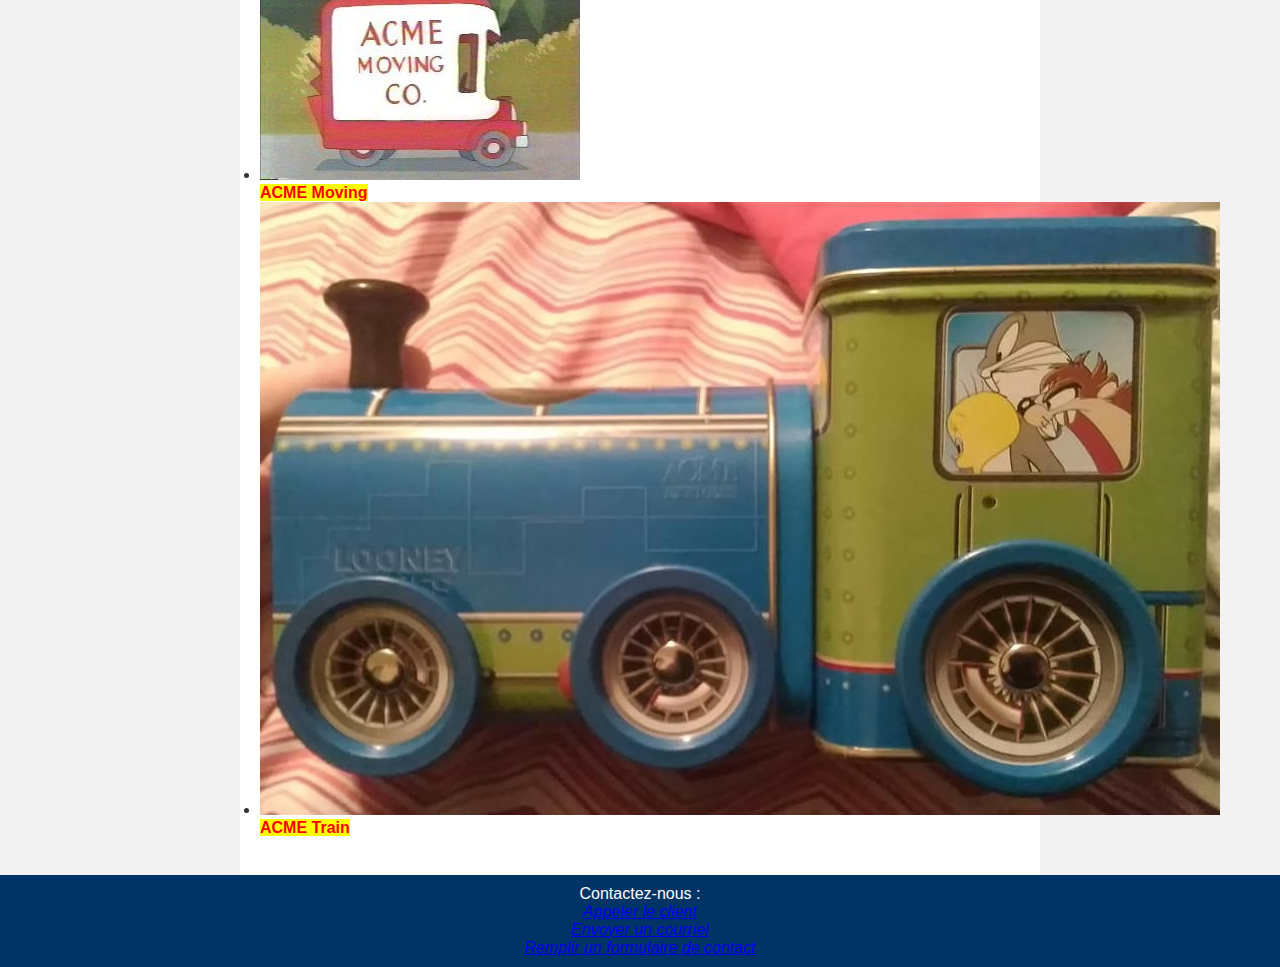
<file: html/Transportation.html>
<!DOCTYPE html>
<html>
<head>
    <title>Mode of Transportation</title>
    <link rel="stylesheet" type="text/css" href="../css/style.css">
</head>
<body>
    <header>
        <nav>
            <ul>
                <li><a href="index.html">Accueil</a></li>
                <li><a href="explosifs.html">Explosifs</a></li>
                <li><a href="heavyweights.html">Poids lourds</a></li>
                <li><a href="Distorting.html">Équipement de distorsion de la réalité</a></li>
                <li><a href="Launchers.html">Launchers</a></li>
                <li><a href="Transportation.html">Mode de Transportation</a></li>
                <li><a href="Cutter.html">Couteau</a></li>
                <li><a href="catcher.html">Attrapeur</a></li>
                <li><a href="Building.html">Construction / Crayons</a></li>
                <li><a href="Contact.html">Contact</a></li>
            </ul>
        </nav>
    </header>
    <main>
        <!-- Insérez ici la liste des modes de transport -->
        <h1>Les modes de transport</h1>

    <ul>
        <li><img src="../images/transport 1.png"><p><b> <mark style="color: red;"><b>ACME Air</b></mark></b></p></li>
        <li><img src="../images/transport 2.png"><p><b><mark style="color: red;"><b>ACME Bus</b></mark></b></p></li>
        <li><img src="../images/transport 3.png "><p><mark style="color: red;"><b>ACME Air1</b></mark></p></li>
        <li><img src="../images/transport 4.png "><p><mark style="color: red;"><b>ACME Moving</b></mark></p></li>
        <li><img src="../images/transport 5.png "><p><mark style="color: red;"><b> ACME Train</b></mark></p></li>
    
    </ul>

    </main>
    <footer>
        <p>Contactez-nous :</p>
        <address>
            <a href="tel:0123456789"> Appeler le client</a><br>
            <a href="mailto:Dimtri.Viel@ccnb.ca"> Envoyer un courriel</a><br>
            <a href="contact.html"> Remplir un formulaire de contact</a>
        </address>
    </footer>
</body>
</html>
</file>
<file: css/style.css>
/* Reset de base pour certains éléments */
* {
    margin: 0;
    padding: 0;
    box-sizing: border-box;
  }
  
/* Styles pour la page d'accueil */
body {
    font-family: Arial, sans-serif;
    background-color: #f2f2f2;
    color: #333;
}

header {
    background-color: #003366; 
    color: white;
    padding: 10px 0;
    text-align: center;
}

nav ul {
    padding: 0;
    list-style-type: none;
    overflow: hidden; 
    text-align: center;
}

nav ul li {
    display: inline;
    margin-right: 20px;
}

main {
    max-width: 800px;
    margin: 0 auto;
    padding: 20px;
    background-color: #fff;
}

nav a:hover {
    background-color: #ff6600; 
    color: white;
  }

.section h1 {
    color: #99cc00; 
  }
  
.product-detail {
    display: flex;
    flex-wrap: wrap;
    justify-content: space-around;  
    border: 1px solid #ddd; 
    padding: 20px;
    border-radius: 5px;
    gap: 20px;
}

.img {
    float: center;
}
footer {
        background-color: #003366; 
        color: white;
        text-align: center;
        padding: 10px 0;
        position: relative; 
        bottom: 0;
        width: 100%;  
        
}

#cta-section ul {
    list-style: none;
    padding: 0;
}

#cta-section ul li {
    margin-bottom: 10px;
}

nav a {
    text-decoration: none;
    color: white;
    padding: 10px 20px;
    display: inline-block;
  }

form button {
    background-color: #333;
    color: #fff;
    border: none;
    padding: 5px 10px;
}

.language-selector {
    text-align: right; 
    padding: 0px 5px; 
  }
  .language-selector button {
    background-color: #ff6600; 
    border: none; 
    padding: 0px 0px; 
    margin: 0px 5px; 
    border-radius: 5px; 
    color: white; 
    font-size: 13px; 
    cursor: pointer; 
  }
</file>
<file: css/stylecatcher.css>
/* Reset de base pour certains éléments */
* {
  margin: 0;
  padding: 0;
  box-sizing: border-box;
}

/* Styles de base pour le corps de la page */
body {
  font-family: Arial, sans-serif;
  background-color: #f2f2f2; 
  color: #333; 
}

/* Style pour l'en-tête, incluant la barre de navigation */
header {
  background-color: #003366; 
  color: white;
  padding: 10px 0;
}

nav ul {
  list-style-type: none;
  overflow: hidden; 
  text-align: center; 
}

nav ul li {
  display: inline;
  margin-right: 20px;
}

nav a {
  text-decoration: none;
  color: white;
  padding: 10px 20px;
  display: inline-block;
}

nav a:hover {
  background-color: #ff6600;
  color: white;
}

/* Style du contenu principal */
main {
  padding: 20px;
  background-color: #fff; 
}

/* Style des sections de produits */
.product-list {
  display: flex;
  flex-wrap: wrap;
  justify-content: space-around; 
  gap: 20px; 
}

.product {
  border: 1px solid #ddd; 
  padding: 20px;
  border-radius: 5px; 
  background-color: #f9f9f9; 
  width: calc(33.333% - 40px); 
}

.product h2 {
  color: #99cc00; 
}

.product p {
  margin-bottom: 15px; 
}

.product a {
  color: #ff6600; 
  text-decoration: none;
}

.product a:hover {
  text-decoration: underline; 
}

/* Style pour le footer */
footer {
  background-color: #003366; 
  color: white;
  text-align: center;
  padding: 10px 0;
  position: relative; 
  bottom: 0;
  width: 100%;
}

footer a {
  color: white;
  text-decoration: none;
}

footer a:hover {
  text-decoration: underline;
}
.language-selector {
  text-align: right; 
  padding: 0px 5px; 
}
.language-selector button {
  background-color: #ff6600; 
  border: none; 
  padding: 0px 0px; 
  margin: 0px 5px; 
  border-radius: 5px; 
  color: white; 
  font-size: 13px; 
  cursor: pointer; 
}


/* Responsive Design */
@media (max-width: 768px) {
  .product {
      width: calc(50% - 40px); 
  }
}

@media (max-width: 480px) {
  .product {
      width: 100%; 
  }

  nav ul li {
      display: block; 
      margin-right: 0;
  }
}
/* Style pour les articles de produits */
.product {
    text-align: center; 
}

.product img {
    max-width: 100%; 
    height: auto; 
    margin-bottom: 10px; 
    border-radius: 5px; 
}


@media (max-width: 768px) {
    .product img {
        max-width: 80%; 
        margin: 0 auto; 
    }
}


@media (max-width: 480px) {
    .product img {
        max-width: 100%; 
    }
}
</file>
